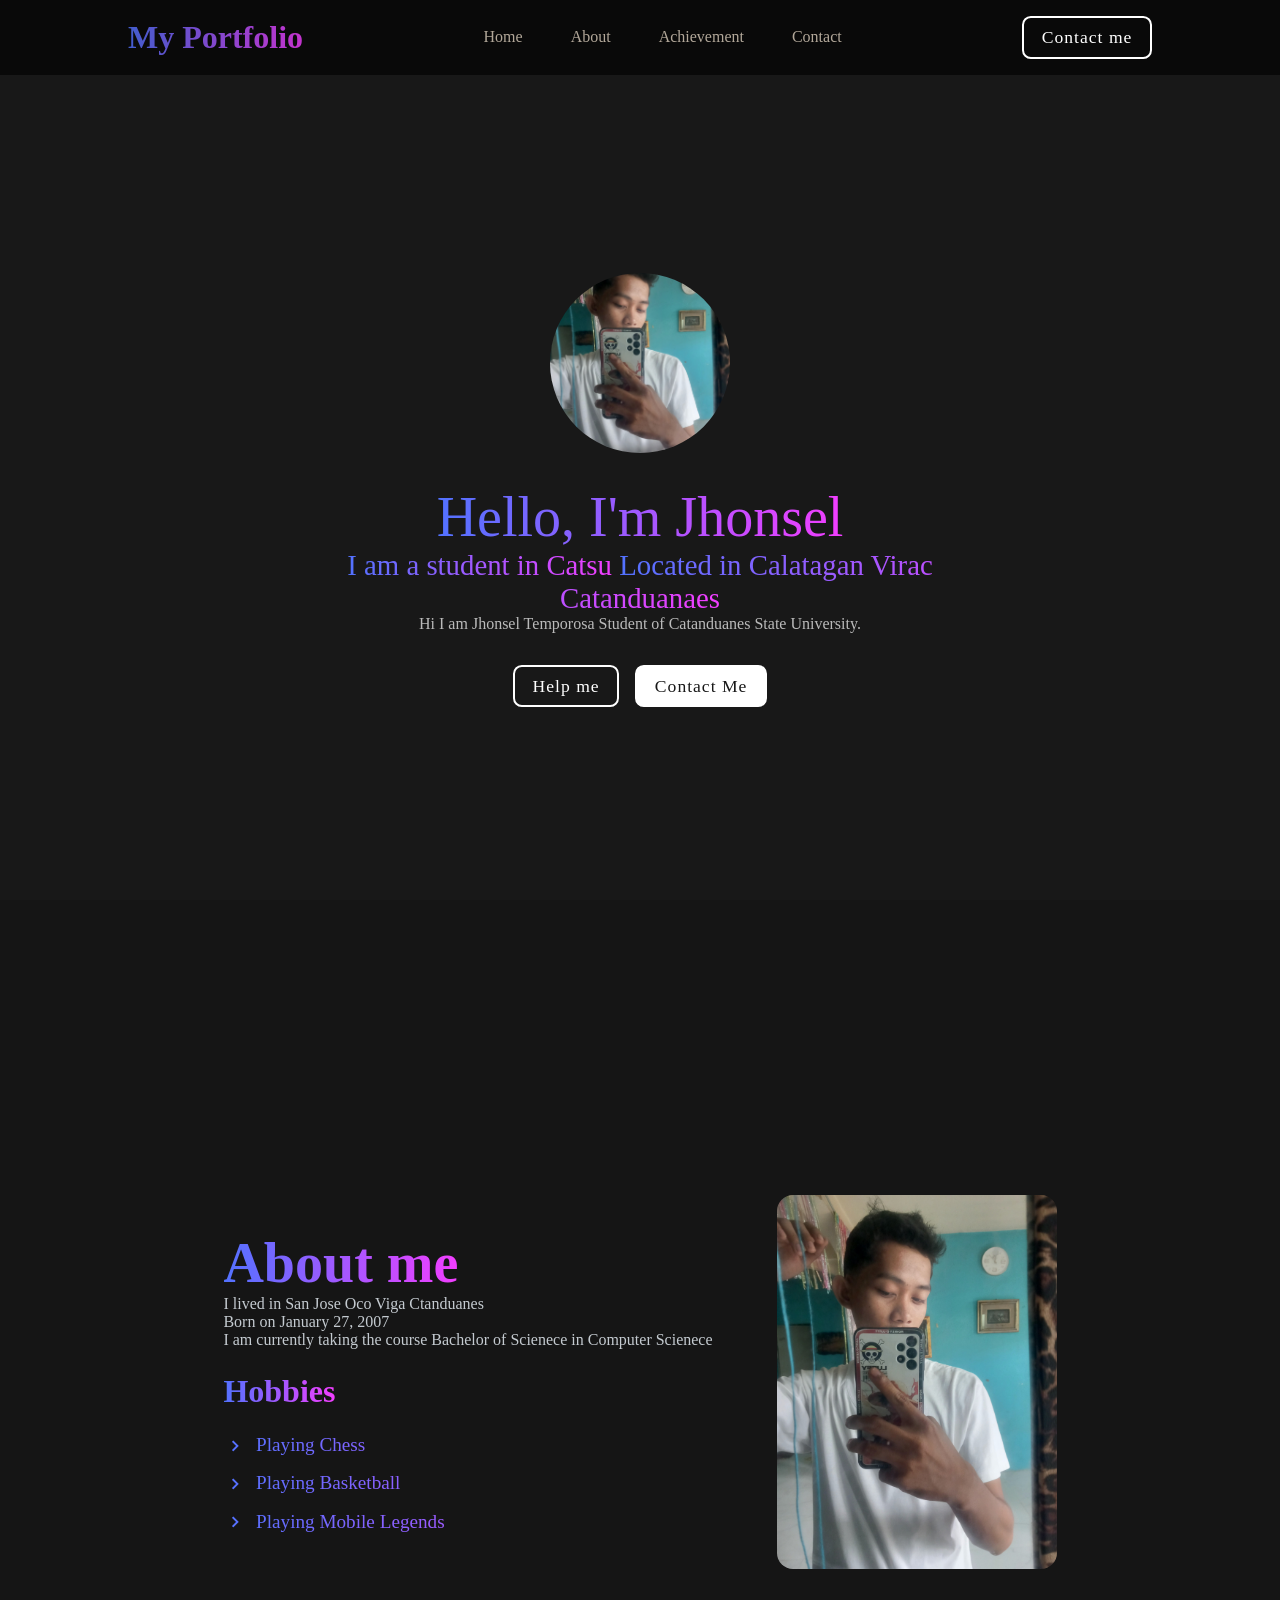
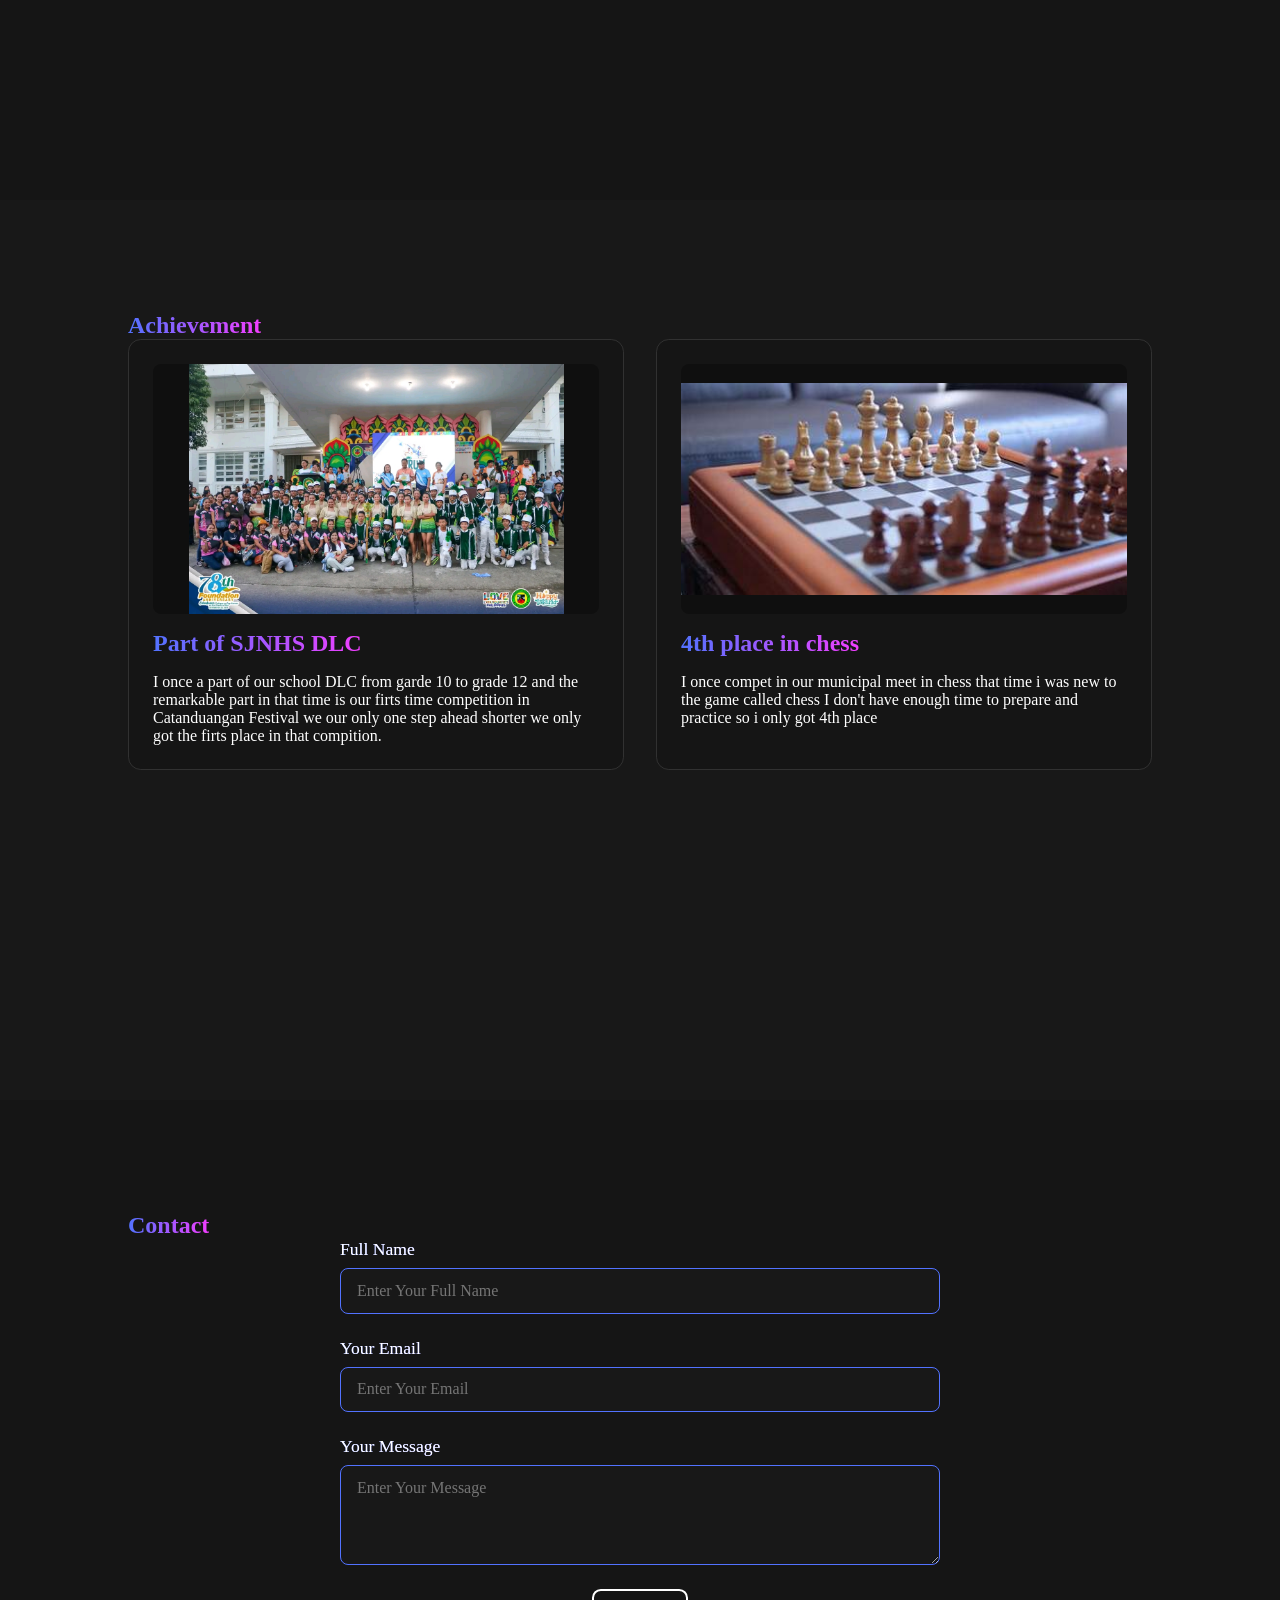
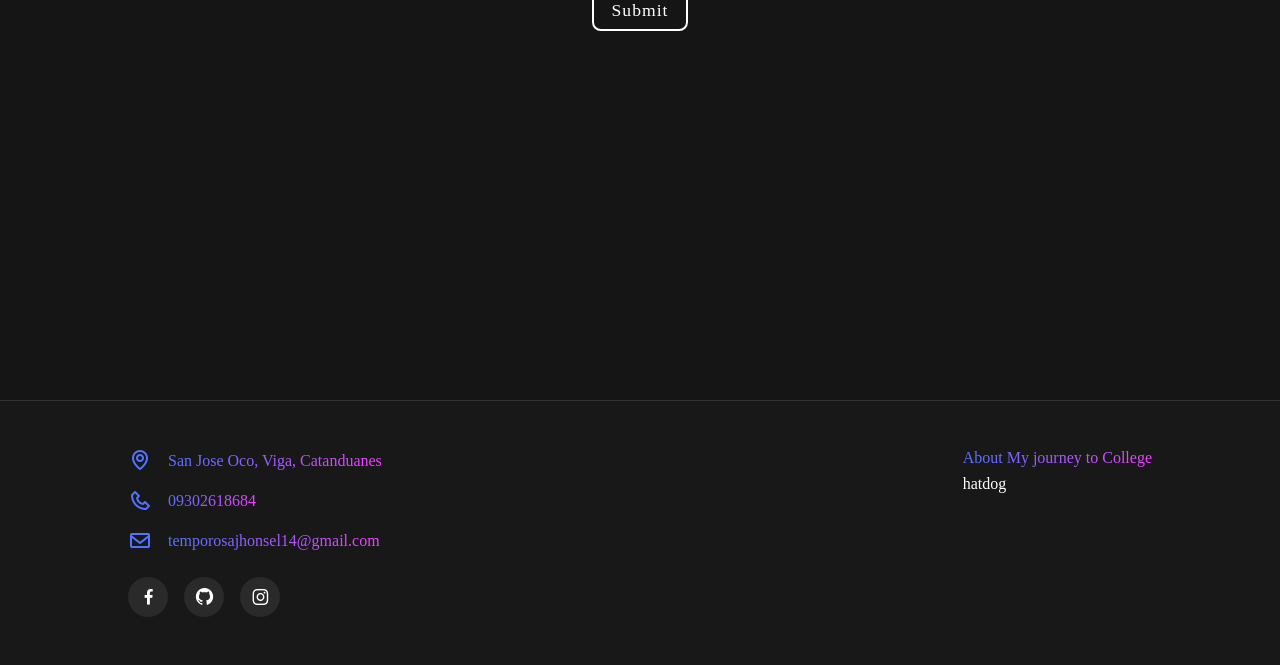
<file: index.html>
<!DOCTYPE html>
<html lang="en">
<head>
  <meta charset="UTF-8">
  <meta name="viewport" content="width=device-width, initial-scale=1.0">
  <title>Portfolio website</title>
  <link rel="stylesheet" href="Design.css">
  <link href='https://unpkg.com/boxicons@2.1.4/css/boxicons.min.css' rel='stylesheet'>
</head>
<body>
  
  <nav>
    <a href="#" class="logo"><span>My Portfolio</span></a>

    <ul class="link">
      <li><a href="#home">Home</a></li>
      <li><a href="#about">About</a></li>
      <li><a href="#achievement">Achievement</a></li>
      <li><a href="#contact">Contact</a></li>
    </ul>

  <button class="menu-btn" id="menu-toggle-btn" aria-label="Toggle Navigation Menu">
  <span>Menu</span>
  <i class="bx bx-menu" id="menu-icon"></i>
</button>

    <a href="#contact" class="btn nav-btn">Contact me</a>
  </nav>

  <!-- Home section -->
  <section id="home">
    <img src="mypic.jpg" alt="">

    <div class="info-box">
      <div>
        <h1><span>Hello, I'm Jhonsel</span></h1>
        <h3><span>I am a student in Catsu</span> <span>Located in Calatagan Virac Catanduanaes</span></h3>
        <p>Hi I am Jhonsel Temporosa Student of Catanduanes State University.</p>
      </div>
    </div>
    
    <div class="btn-box">
      <a href="#" class="btn">Help me</a>
      <a href="#contact" class="btn">Contact Me</a>
    </div>
  </section>

  <!-- About me -->
  <section id="about">
    <div class="about-box">

      <div class="about-info">
        <h1><span>About me</span></h1>
        <p>I lived in San Jose Oco Viga Ctanduanes 
          <br>Born on January 27, 2007
          <br> I am currently taking the course Bachelor of Scienece in Computer Scienece


        </p>
      </div>

      <h2><span>Hobbies</span></h2>

      <div class="hobbies">
        <ul>
          <li>
            <span><i class="bx bx-chevron-right"></i>Playing Chess</span>
          </li>
          <li>
            <span><i class="bx bx-chevron-right"></i>Playing Basketball</span>
          </li>
          <li>
            <span><i class="bx bx-chevron-right"></i>Playing Mobile Legends</span>
          </li>
        </ul>
      </div>

    </div>

    <img src="mypic.jpg" alt="">
  </section>

 <!-- Achievement Section -->
<section id="achievement">
  <h1 class="header"><span>Achievement</span></h1>

  <div class="achievement-container">
    <div class="box">
      <div class="img-box">
        <img src="dlc.jpg" alt="">
      </div>
      <h1><span>Part of SJNHS DLC</span></h1>
      <p>I once a part of our school DLC from garde 10 to grade 12 
        and the remarkable part in that time is our firts time competition 
        in Catanduangan Festival we our only one step ahead shorter we only
         got the firts place in that 
        compition.
      </p>
    </div>

    <div class="box">
      <div class="img-box">
        <img src="OIP.jpg" alt="">
      </div>
      <h1><span>4th place in chess</span></h1>
      <p> I once compet in our municipal meet in chess that time i was new
        to the game called chess I don't have enough time to prepare and
        practice so i only got 4th place </p>
    </div>
  </div>
</section>

  <!-- Contact section -->
  <section id="contact">

    <h1 class="header"><span>Contact</span></h1>

    <form action="#">
      <div class="input-box">
        <span>Full Name</span>
        <input type="text" placeholder="Enter Your Full Name">
      </div>
      
      <div class="input-box">
        <span>Your Email</span>
        <input type="email" placeholder="Enter Your Email">
      </div>

      <div class="input-box">
        <span>Your Message</span>
        <textarea rows="4" placeholder="Enter Your Message"></textarea>
      </div>

      <button type="submit" class="btn">Submit</button>
    </form>
  </section>

  <!-- Footer -->
  <footer>
    <div class="col-left">
        <div class="col-box">
            <a href="https://maps.google.com/?q=San+Jose+Oco,+Viga,+Catanduanes" target="_blank" rel="noopener noreferrer" class="location-link">
              <i class="bx bx-map"></i>
              <span>San Jose Oco, Viga, Catanduanes</span>
            </a>
        </div>

        <div class="col-box">
            <i class="bx bx-phone"></i>
            <span>09302618684</span>
        </div>

        <div class="col-box">
            <i class="bx bx-envelope"></i>
            <span>temporosajhonsel14@gmail.com</span>
        </div>

        <!-- Social Media Icons -->
        <div class="social-icons">
          <a href="https://facebook.com" target="_blank" aria-label="Facebook"><i class="bx bxl-facebook"></i></a>
          <a href="https://github.com" target="_blank" aria-label="GitHub"><i class="bx bxl-github"></i></a>
          <a href="https://instagram.com" target="_blank" aria-label="Instagram"><i class="bx bxl-instagram"></i></a>
        </div>
    </div>

    <div class="col-right">
        <span>About My journey to College</span>
        <p>hatdog</p>
    </div>
  </footer>

  <script src="script.js"></script>

</body>
</html>
</file>
<file: Design.css>
* {
    margin: 0;
    padding: 0;
    box-sizing: border-box;
    text-decoration: none;
    list-style: none;
    scroll-behavior: smooth;
    font-family: 'Times New Roman', serif;
}

:root {
    --background: rgb(24, 24, 24);
    --second-background: rgb(21, 21, 21);
}

body {
    min-height: 100vh;
    background-color: var(--background);
    overflow-x: hidden;
}

nav {
    position: fixed;
    top: 0;
    width: 100%;
    padding: 1em 10%;
    display: flex;
    align-items: center;
    justify-content: space-between;
    background-color: rgba(9, 9, 9, 0.95);
    backdrop-filter: blur(10px);
    z-index: 1000;
}

nav ul {
    display: flex;
    align-items: center;
    gap: 3em;
}

nav ul a {
    color: antiquewhite;
    opacity: 0.7;
    transition: 0.2s ease-in-out;
}

nav ul a:hover {
    opacity: 1;
}

.logo {
    font-size: 2em;
    color: white;
    font-weight: 800;
    opacity: 0.8;
    transition: 0.2s ease-in-out;
}

.logo:hover {
    opacity: 1;
}

.btn {
    padding: 0.5em 1em;
    color: white;
    font-weight: 500;
    letter-spacing: 1px;
    border-radius: 0.5em;
    font-size: 1.1em;
    border: 2px solid white;
    background: transparent;
    cursor: pointer;
    transition: 0.3s ease-in-out;
    display: inline-block;
    text-align: center;
}

.btn:hover {
    background-color: white;
    color: var(--background);
}

span {
    background: linear-gradient(to right, #5272ff, #f23eff);
    -webkit-background-clip: text;
    background-clip: text;
    color: transparent;
}

#menu {
    color: white;
    font-size: 2.5em;
    display: none;
    cursor: pointer;
}

section {
    min-height: 100vh;
    padding: 7em 10% 3em;
}

#home {
    display: flex;
    flex-direction: column;
    align-items: center;
    justify-content: center;
    gap: 2em;
    color: white;
}

#home img {
    width: 180px;
    height: 180px;
    object-fit: cover;
    border-radius: 50%;
    margin-top: 1em;
}

.info-box {
    display: flex;
    flex-direction: column;
    text-align: center;
    gap: 0.5em;
    max-width: 600px;
}

.info-box h1 {
    font-size: 3.5em;
    font-weight: 500;
}

.info-box h3 {
    font-size: 1.8em;
    font-weight: 400;
}

.info-box p {
    opacity: 0.7;
}

.btn-box {
    display: flex;
    gap: 1em;
}

.btn-box .btn:nth-of-type(2) {
    background-color: white;
    color: var(--background);
}

.btn-box .btn:nth-of-type(2):hover {
    background-color: transparent;
    color: white;
}

::-webkit-scrollbar {
    width: 10px;
    background-color: var(--background);
}

::-webkit-scrollbar-thumb {
    background: linear-gradient(to bottom, #5272ff, #f23eff);
    border-radius: 5px;
}

#about {
    background-color: var(--second-background);
    display: flex;
    align-items: center;
    justify-content: center;
    gap: 4em;
    flex-wrap: wrap;
}

#about img {
    width: 280px;
    max-width: 100%;
    border-radius: 1em;
    object-fit: cover;
}

.about-box {
    display: flex;
    flex-direction: column;
    text-align: left;
    gap: 1.5em;
    max-width: 500px;
}

.about-box h1 {
    font-size: 3.5em;
}

.about-box p {
    color: aliceblue;
    opacity: 0.8;
}

.about-box h2 {
    font-size: 2em;
}

.hobbies ul {
    font-size: 1.2rem;
    font-weight: 500;
    display: flex;
    flex-direction: column;
    gap: 0.8em;
    color: white;
}

.hobbies ul li span {
    display: flex;
    align-items: center;
    gap: 0.5em;
    transition: 0.3s ease-in-out;
}

.hobbies ul li span:hover {
    transform: translateX(10px);
}

.hobbies ul li i {
    font-size: 1.2em;
}

#achievement {
    background-color: var(--background);
}

.achievement-container {
    display: grid;
    grid-template-columns: repeat(auto-fit, minmax(280px, 1fr));
    gap: 2em;
    justify-content: center;
}

.box {
    border: 1px solid rgb(49, 49, 49);
    border-radius: 0.8em;
    display: flex;
    flex-direction: column;
    justify-content: flex-start;
    padding: 1.5em;
    gap: 1em;
    color: white;
    background-color: var(--second-background);
    transition: 0.3s ease-in-out;
    overflow: hidden;
}

.box:hover {
    transform: translateY(-5px);
    border-color: #5272ff;
}

/* Image container wrapper */
.box .img-box {
    width: 100%;
    height: 250px; /* Adjust height if you want more room for the image */
    border-radius: 0.5em;
    overflow: hidden;
    background-color: rgba(0, 0, 0, 0.3); /* Optional: fills empty space around uncropped photos */
    display: flex;
    align-items: center;
    justify-content: center;
}

.box img {
    width: 100%;
    height: 100%;
    object-fit: contain; /* Displays the ENTIRE image without cropping any content */
    object-position: center;
    transition: 0.3s ease-in-out;
}
#contact {
    background-color: var(--second-background);
}

form {
    display: flex;
    flex-direction: column;
    align-items: center;
    justify-content: center;
    gap: 1.5em;
    max-width: 600px;
    margin: 0 auto;
    width: 100%;
}

form .input-box {
    display: flex;
    flex-direction: column;
    width: 100%;
    gap: 0.5em;
}

.input-box span {
    font-size: 1.1em;
    color: white;
}

form input,
form textarea {
    width: 100%;
    font-size: 1em;
    padding: 0.8em 1em;
    border-radius: 0.5em;
    border: 1px solid #5272ff;
    background-color: var(--background);
    color: white;
    outline: none;
}

form input:focus,
form textarea:focus {
    border-color: #f23eff;
}

footer {
    display: flex;
    align-items: flex-start;
    justify-content: space-between;
    gap: 3em;
    background-color: var(--background);
    width: 100%;
    padding: 3em 10%;
    border-top: 1px solid #333;
    flex-wrap: wrap;
}

.col-left {
    display: flex;
    flex-direction: column;
    gap: 1em;
}

.col-box {
    display: flex;
    align-items: center;
    gap: 1em;
    color: white;
}

.col-box i {
    font-size: 1.5em;
    color: #5272ff;
}

.col-box span {
    font-size: 1em;
}

.location-link {
    display: flex;
    align-items: center;
    gap: 1em;
    color: white;
    transition: 0.3s ease;
}

.location-link:hover span {
    text-decoration: underline;
    opacity: 0.9;
}

.social-icons {
    display: flex;
    gap: 1em;
    margin-top: 0.5em;
}

.social-icons a {
    display: flex;
    align-items: center;
    justify-content: center;
    width: 40px;
    height: 40px;
    border-radius: 50%;
    background: #2a2a2a;
    color: white;
    font-size: 1.3em;
    transition: 0.3s ease-in-out;
}

.social-icons a:hover {
    background: linear-gradient(to right, #5272ff, #f23eff);
    transform: translateY(-3px);
}

.col-right {
    display: flex;
    flex-direction: column;
    gap: 0.5em;
    color: white;
    max-width: 400px;
}

/* Base styles */
#menu-icon {
    font-size: 1.8rem;
    color: white;
    cursor: pointer;
    transition: 0.3s ease;
}

.menu-btn {
    display: none;
    align-items: center;
    gap: 0.4em;
    padding: 0.4em 0.8em;
    background: transparent;
    border: 2px solid #5272ff;
    border-radius: 0.5em;
    cursor: pointer;
    transition: 0.3s ease-in-out;
}

.menu-btn span {
    color: white;
    font-size: 1.1rem;
    font-weight: 600;
}

/* Mobile & Tablet Styles */
@media (max-width: 950px) {
    nav .nav-btn {
        display: none;
    }

    .menu-btn {
        display: flex;
    }

    nav .link {
        position: absolute;
        top: 100%;
        left: 0;
        width: 100%;
        padding: 1.5em;
        background-color: rgba(24, 24, 24, 0.98);
        display: flex;
        flex-direction: column;
        align-items: center;
        gap: 1.5em;
        transform: translateY(-150%);
        opacity: 0;
        transition: all 0.3s ease-in-out;
        pointer-events: none;
    }

    nav .link.active {
        transform: translateY(0);
        opacity: 1;
        pointer-events: auto;
    }
}

/* Responsive Styles */
@media (max-width: 950px) {
    nav .nav-btn {
        display: none;
    }

    #menu {
        display: block;
    }

    nav .link {
        position: absolute;
        top: 100%;
        left: 0;
        width: 100%;
        padding: 1.5em;
        background-color: rgba(24, 24, 24, 0.98);
        display: flex;
        flex-direction: column;
        align-items: center;
        gap: 1.5em;
        transform: translateY(-150%);
        opacity: 0;
        transition: all 0.3s ease-in-out;
        pointer-events: none;
    }

    nav .link.active {
        transform: translateY(0);
        opacity: 1;
        pointer-events: auto;
    }

    .info-box h1 {
        font-size: 2.8em;
    }

    .info-box h3 {
        font-size: 1.4em;
    }
}

@media (max-width: 768px) {
    section {
        padding: 6em 6% 3em;
    }

    #home img {
        width: 140px;
        height: 140px;
    }

    .info-box h1 {
        font-size: 2.2em;
    }

    .info-box h3 {
        font-size: 1.2em;
    }

    #about {
        flex-direction: column-reverse;
        text-align: center;
    }

    .about-box {
        text-align: center;
    }

    .hobbies ul {
        align-items: center;
    }

    footer {
        flex-direction: column;
        align-items: flex-start;
    }
}
</file>
